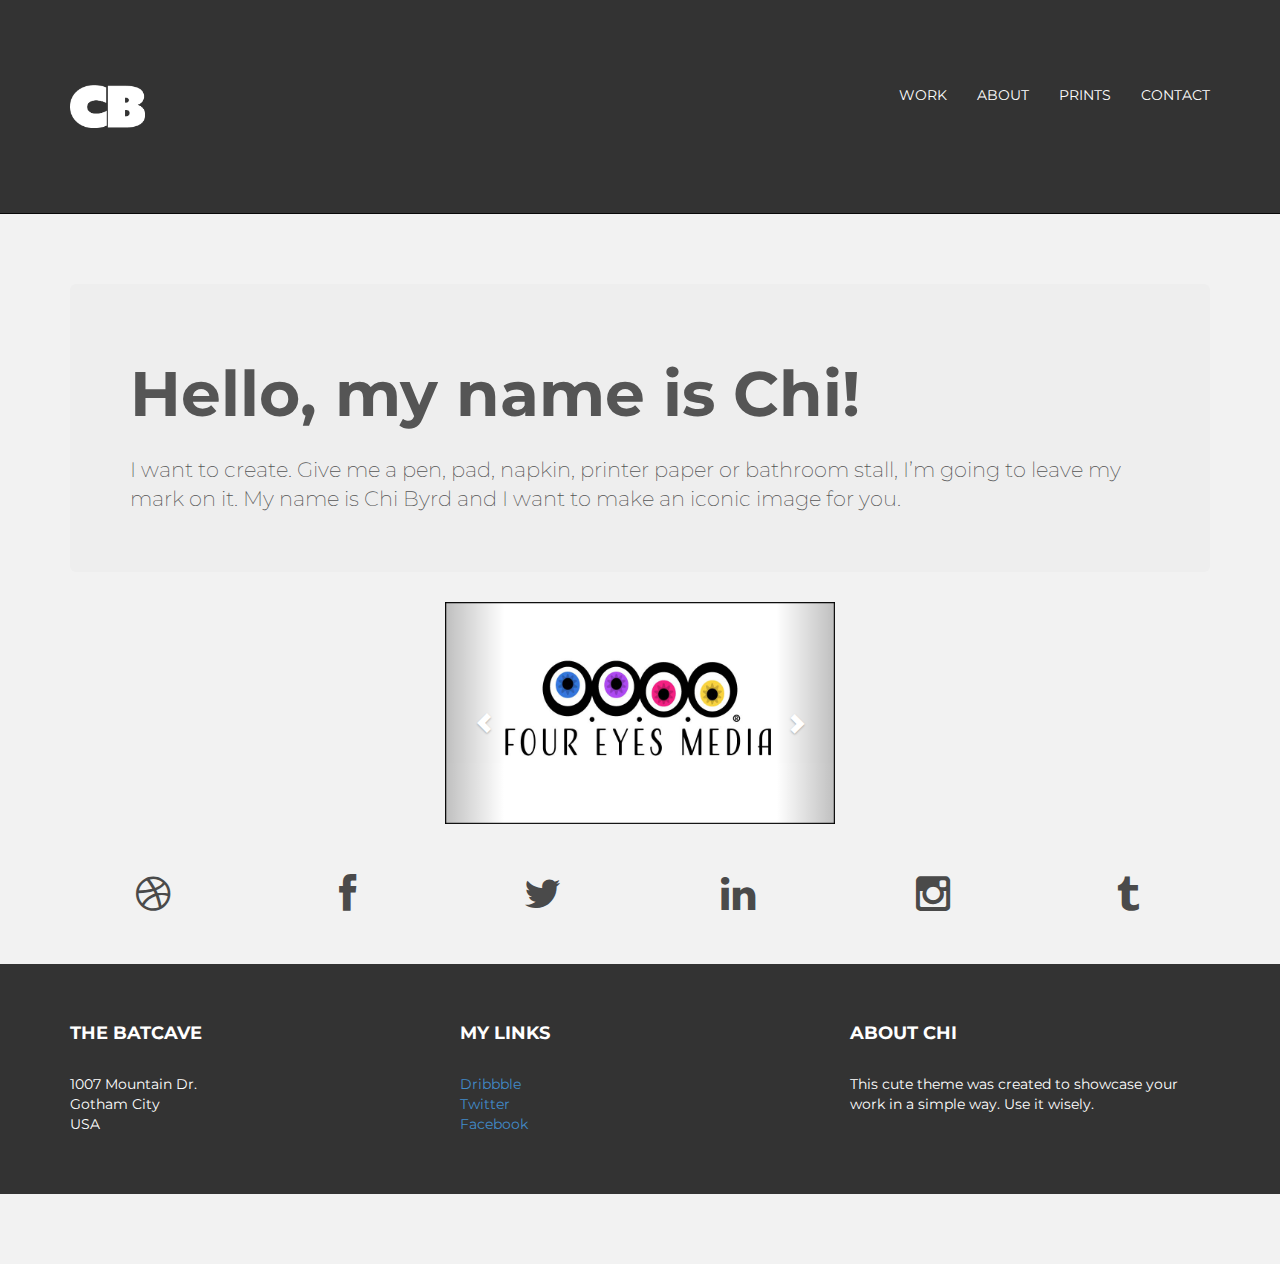
<file: index.html>
<!DOCTYPE html>
<html lang="en">

<head>
    <meta charset="utf-8">
    <meta http-equiv="X-UA-Compatible" content="IE=edge">
    <meta name="viewport" content="width=device-width, initial-scale=1.0">
    <meta name="description" content="">
    <meta name="author" content="">
    <link rel="shortcut icon" href="../../docs-assets/ico/favicon.png">

    <title>CHI BYRD - Byrd's Eye View </title>

    <!-- Bootstrap core CSS -->
    <link href="assets/css/bootstrap.css" rel="stylesheet">
    <link href="assets/css/font-awesome.min.css" rel="stylesheet">


    <!-- Custom styles for this template -->
    <link href="assets/css/style.css" rel="stylesheet">

    <script src="https://code.jquery.com/jquery-1.10.2.min.js"></script>
    <script src="assets/js/hover.zoom.js"></script>
    <script src="assets/js/hover.zoom.conf.js"></script>

    <!-- HTML5 shim and Respond.js IE8 support of HTML5 elements and media queries -->
    <!--[if lt IE 9]>
      <script src="https://oss.maxcdn.com/libs/html5shiv/3.7.0/html5shiv.js"></script>
      <script src="https://oss.maxcdn.com/libs/respond.js/1.3.0/respond.min.js"></script>
    <![endif]-->
</head>

<body>

    <!-- Static navbar -->
    <div class="navbar navbar-inverse navbar-static-top">
        <div class="container">
            <div class="navbar-header">
                <button type="button" class="navbar-toggle" data-toggle="collapse" data-target=".navbar-collapse">
            <span class="icon-bar"></span>
            <span class="icon-bar"></span>
            <span class="icon-bar"></span>
          </button>
                <a class="navbar-brand" href="index.html"><img alt="Brand" src="assets/img/LOGO01.png" WIDTH="75px"></a>
            </div>
            <div class="navbar-collapse collapse">
                <ul class="nav navbar-nav navbar-right">
                    <li><a href="work.html">Work</a></li>
                    <li><a href="about.html">About</a></li>
                    <li><a href="prints.html">Prints</a></li>
                    <li><a href="contact.html">Contact</a></li>
                </ul>
            </div>
            <!--/.nav-collapse -->
        </div>
    </div>

    <!-- +++++ Welcome Section +++++ -->
    <div id="ww">
        <div class="container">
            <div class="jumbotron">
                <h1>Hello, my name is Chi!</h1>
                <p>I want to create. Give me a pen, pad, napkin, printer paper or bathroom stall, I’m going to leave my mark on it. My name is Chi Byrd and I want to make an iconic image for you.</p>
            </div>

            <!-- /ww -->


            <!-- +++++ Projects Section +++++ -->
            <div class="row">
                <div class="col-sm-4 col-md-4 col-lg-4"></div>

                <div class="col-sm-4 col-md-4 col-lg-4 carousel-size" id="myCarousel" class="carousel slide" data-ride="carousel">

                    <!-- Indicators -->
                    <ol class="carousel-indicators">
                        <li data-target="#myCarousel" data-slide-to="0" class="active"></li>
                        <li data-target="#myCarousel" data-slide-to="1"></li>
                        <li data-target="#myCarousel" data-slide-to="2"></li>
                        <li data-target="#myCarousel" data-slide-to="3"></li>
                    </ol>

                    <!-- Wrapper for slides -->
                    <div class="carousel-inner" role="listbox">
                        <div class="item active">
                            <img src="assets/img/portfolio/port01.jpg" alt="...">
                        </div>

                        <div class="item">
                            <img src="assets/img/portfolio/port02.jpg" alt="...">
                        </div>

                        <div class="item">
                            <img src="assets/img/portfolio/port03.jpg" alt="...">
                        </div>

                        <div class="item">
                            <img src="assets/img/portfolio/port04.jpg" alt="...">
                        </div>
                    </div>

                    <!-- Left and right controls -->
                    <a class="left carousel-control" href="#myCarousel" role="button" data-slide="prev">
                        <span class="glyphicon glyphicon-chevron-left" aria-hidden="true"></span>
                        <span class="sr-only">Previous</span>
                    </a>
                    <a class="right carousel-control" href="#myCarousel" role="button" data-slide="next">
                        <span class="glyphicon glyphicon-chevron-right" aria-hidden="true"></span>
                        <span class="sr-only">Next</span>
                    </a>
                </div>
            </div>
        </div>
        <!-- /container -->

        <!-- social -->
        <div id="social">
            <div class="container">
                <div class="row centered">
                    <div class="col-lg-2">
                        <a href="https://dribbble.com/ByrdmanArt"><i class="fa fa-dribbble"></i></a>
                    </div>
                    <div class="col-lg-2">
                        <a href="https://www.facebook.com/chi.byrd.7"><i class="fa fa-facebook"></i></a>
                    </div>
                    <div class="col-lg-2">
                        <a href="https://twitter.com/ByrdmanLifts"><i class="fa fa-twitter"></i></a>
                    </div>
                    <div class="col-lg-2">
                        <a href="https://www.linkedin.com/in/chibyrd"><i class="fa fa-linkedin"></i></a>
                    </div>
                    <div class="col-lg-2">
                        <a href="https://www.instagram.com/byrdmaninsta/"><i class="fa fa-instagram"></i></a>
                    </div>
                    <div class="col-lg-2">
                        <a href="http://chibyrd.tumblr.com/"><i class="fa fa-tumblr"></i></a>
                    </div>

                </div>
                <! --/row -->
            </div>
            <! --/container -->
        </div>
        <! --/social -->

        <!-- +++++ Footer Section +++++ -->

        <div id="footer">
            <div class="container">
                <div class="row">
                    <div class="col-lg-4">
                        <h4>The Batcave</h4>
                        <p>
                            1007 Mountain Dr.<br/> Gotham City<br/> USA
                        </p>
                    </div>
                    <!-- /col-lg-4 -->

                    <div class="col-lg-4">
                        <h4>My Links</h4>
                        <p>
                            <a href="#">Dribbble</a><br/>
                            <a href="#">Twitter</a><br/>
                            <a href="#">Facebook</a>
                        </p>
                    </div>
                    <!-- /col-lg-4 -->

                    <div class="col-lg-4">
                        <h4>About Chi</h4>
                        <p>This cute theme was created to showcase your work in a simple way. Use it wisely.</p>
                    </div>
                    <!-- /col-lg-4 -->

                </div>

            </div>
        </div>


        <!-- Bootstrap core JavaScript
    ================================================== -->
        <!-- Placed at the end of the document so the pages load faster -->
        <script src="assets/js/bootstrap.min.js"></script>
</body>

</html>
</file>
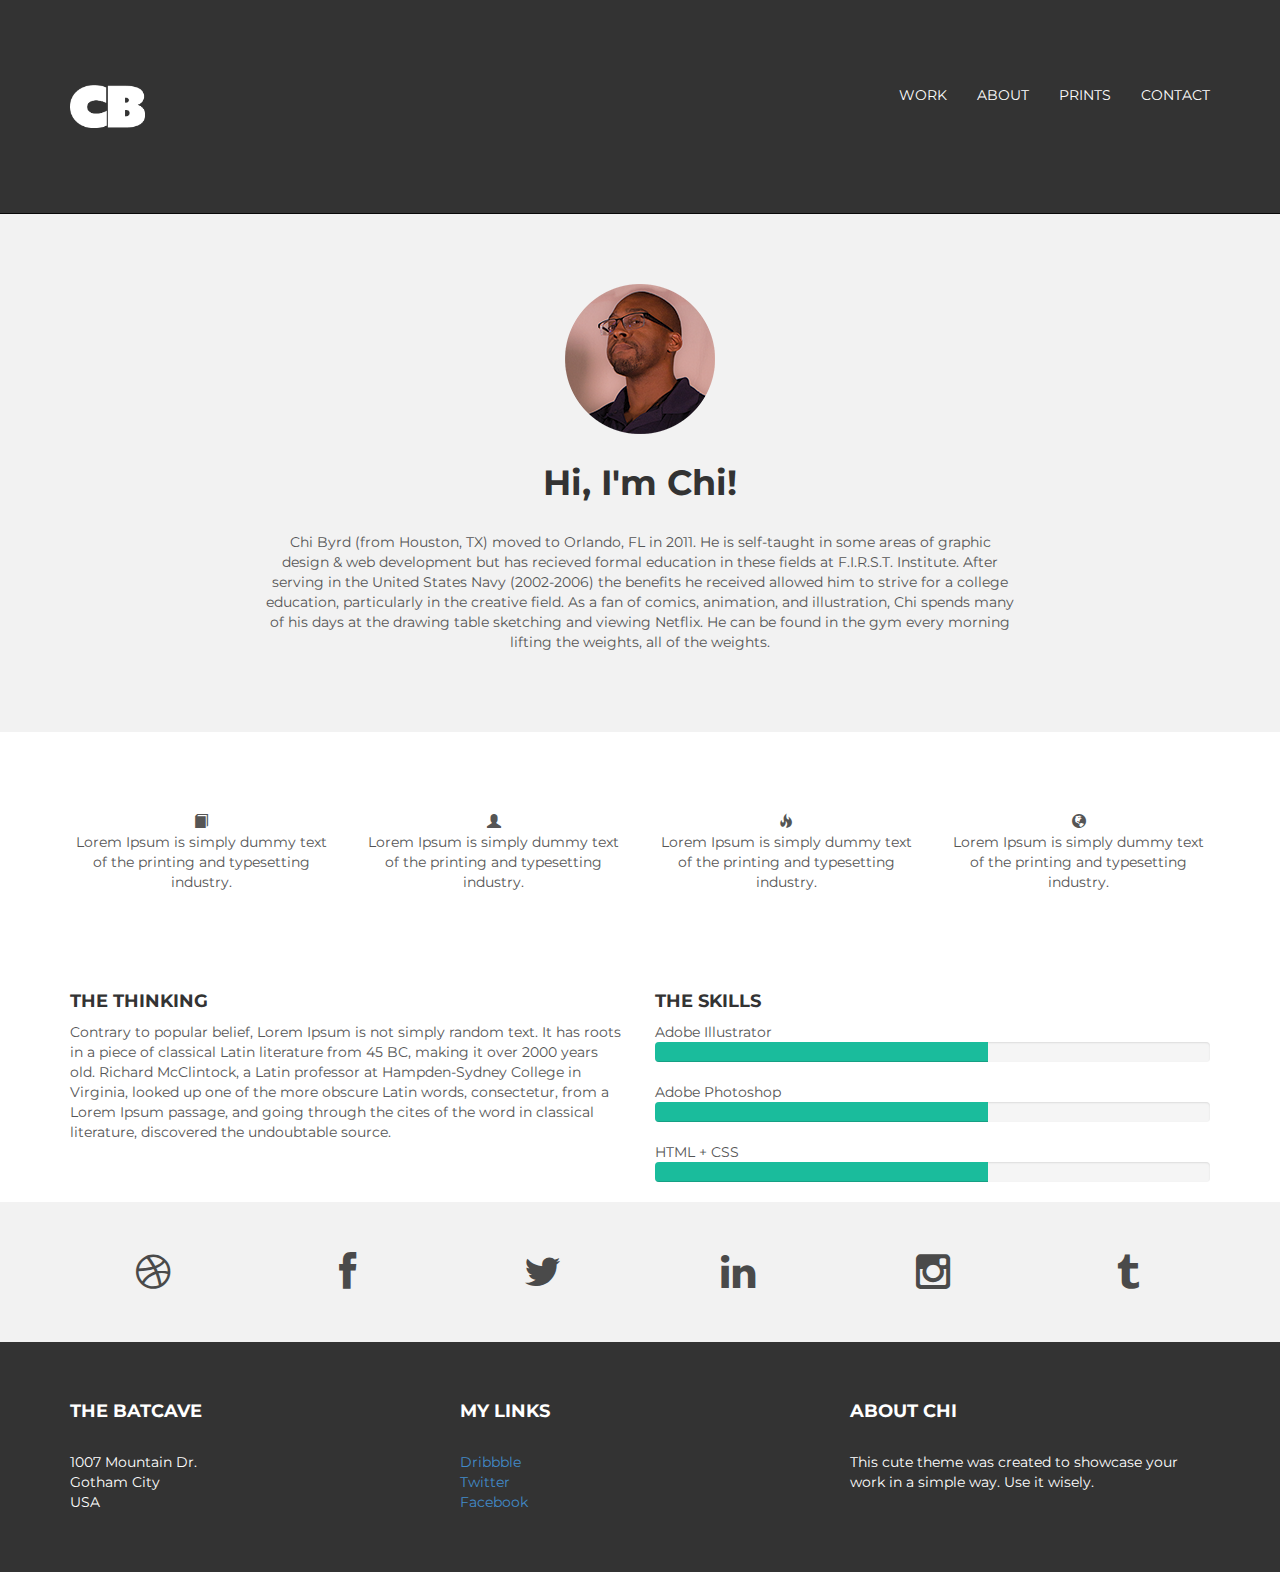
<file: about.html>
<!DOCTYPE html>
<html lang="en">
  <head>
    <meta charset="utf-8">
    <meta http-equiv="X-UA-Compatible" content="IE=edge">
    <meta name="viewport" content="width=device-width, initial-scale=1.0">
    <meta name="description" content="">
    <meta name="author" content="">
    <link rel="shortcut icon" href="../../docs-assets/ico/favicon.png">

    <title>CHI BYRD - Byrd's Eye View </title>

    <!-- Bootstrap core CSS -->
    <link href="assets/css/bootstrap.css" rel="stylesheet">
    <link href="assets/css/font-awesome.min.css" rel="stylesheet">


    <!-- Custom styles for this template -->
    <link href="assets/css/style.css" rel="stylesheet">

    <script src="https://code.jquery.com/jquery-1.10.2.min.js"></script>
    <script src="assets/js/hover.zoom.js"></script>
    <script src="assets/js/hover.zoom.conf.js"></script>
    <!-- HTML5 shim and Respond.js IE8 support of HTML5 elements and media queries -->
    <!--[if lt IE 9]>
      <script src="https://oss.maxcdn.com/libs/html5shiv/3.7.0/html5shiv.js"></script>
      <script src="https://oss.maxcdn.com/libs/respond.js/1.3.0/respond.min.js"></script>
    <![endif]-->
</head>

<body>

    <!-- Static navbar -->
    <div class="navbar navbar-inverse navbar-static-top">
        <div class="container">
            <div class="navbar-header">
                <button type="button" class="navbar-toggle" data-toggle="collapse" data-target=".navbar-collapse">
            <span class="icon-bar"></span>
            <span class="icon-bar"></span>
            <span class="icon-bar"></span>
          </button>
                <a class="navbar-brand" href="index.html"><img alt="Brand" src="assets/img/LOGO01.png" WIDTH="75px"></a>
            </div>
            <div class="navbar-collapse collapse">
                <ul class="nav navbar-nav navbar-right">
                    <li><a href="work.html">Work</a></li>
                    <li><a href="about.html">About</a></li>
                    <li><a href="prints.html">Prints</a></li>
                    <li><a href="contact.html">Contact</a></li>
                </ul>
            </div>
            <!--/.nav-collapse -->
        </div>
    </div>

    <!-- +++++ Welcome Section +++++ -->
    <div id="ww">
        <div class="container">
            <div class="row">
                <div class="col-lg-8 col-lg-offset-2 centered">
                    <img src="assets/img/bio.png" alt="Stanley">
                    <h1>Hi, I'm Chi!</h1>
                    <p>Chi Byrd (from Houston, TX) moved to Orlando, FL in 2011. He is self-taught in some areas of graphic design & web development but has recieved formal education in these fields at F.I.R.S.T. Institute. After serving in the United States Navy (2002-2006) the benefits he received allowed him to strive for a college education, particularly in the creative field. As a fan of comics, animation, and illustration, Chi spends many of his days at the drawing table sketching and viewing Netflix. He can be found in the gym every morning lifting the weights, all of the weights.</p>

                </div>
                <!-- /col-lg-8 -->
            </div>
            <!-- /row -->
        </div>
        <!-- /container -->
    </div>
    <!-- /ww -->


    <!-- +++++ Information Section +++++ -->

    <div class="container pt">
        <div class="row mt centered">
            <div class="col-lg-3">
                <span class="glyphicon glyphicon-book"></span>
                <p>Lorem Ipsum is simply dummy text of the printing and typesetting industry.</p>
            </div>

            <div class="col-lg-3">
                <span class="glyphicon glyphicon-user"></span>
                <p>Lorem Ipsum is simply dummy text of the printing and typesetting industry.</p>
            </div>

            <div class="col-lg-3">
                <span class="glyphicon glyphicon-fire"></span>
                <p>Lorem Ipsum is simply dummy text of the printing and typesetting industry.</p>
            </div>

            <div class="col-lg-3">
                <span class="glyphicon glyphicon-globe"></span>
                <p>Lorem Ipsum is simply dummy text of the printing and typesetting industry.</p>
            </div>
        </div>
        <!-- /row -->

        <div class="row mt">
            <div class="col-lg-6">
                <h4>THE THINKING</h4>
                <p>Contrary to popular belief, Lorem Ipsum is not simply random text. It has roots in a piece of classical Latin literature from 45 BC, making it over 2000 years old. Richard McClintock, a Latin professor at Hampden-Sydney College in Virginia, looked up one of the more obscure Latin words, consectetur, from a Lorem Ipsum passage, and going through the cites of the word in classical literature, discovered the undoubtable source.</p>
            </div>
            <!-- /colg-lg-6 -->

            <div class="col-lg-6">
                <h4>THE SKILLS</h4>
                Adobe Illustrator
                <div class="progress">
                    <div class="progress-bar progress-bar-theme" role="progressbar" aria-valuenow="60" aria-valuemin="0" aria-valuemax="100" style="width: 60%;">
                        <span class="sr-only">60% Complete</span>
                    </div>
                </div>

                Adobe Photoshop
                <div class="progress">
                    <div class="progress-bar progress-bar-theme" role="progressbar" aria-valuenow="80" aria-valuemin="0" aria-valuemax="100" style="width: 60%;">
                        <span class="sr-only">80% Complete</span>
                    </div>
                </div>


                HTML + CSS
                <div class="progress">
                    <div class="progress-bar progress-bar-theme" role="progressbar" aria-valuenow="95" aria-valuemin="0" aria-valuemax="100" style="width: 60%;">
                        <span class="sr-only">95% Complete</span>
                    </div>
                </div>

            </div>
            <!-- /col-lg-6 -->
        </div>
        <!-- /row -->
    </div>
    <!-- /container -->

    <!-- social -->
    <div id="social">
        <div class="container">
            <div class="row centered">
                <div class="col-lg-2">
                    <a href="https://dribbble.com/ByrdmanArt"><i class="fa fa-dribbble"></i></a>
                </div>
                <div class="col-lg-2">
                    <a href="https://www.facebook.com/chi.byrd.7"><i class="fa fa-facebook"></i></a>
                </div>
                <div class="col-lg-2">
                    <a href="https://twitter.com/ByrdmanLifts"><i class="fa fa-twitter"></i></a>
                </div>
                <div class="col-lg-2">
                    <a href="https://www.linkedin.com/in/chibyrd"><i class="fa fa-linkedin"></i></a>
                </div>
                <div class="col-lg-2">
                    <a href="https://www.instagram.com/byrdmaninsta/"><i class="fa fa-instagram"></i></a>
                </div>
                <div class="col-lg-2">
                    <a href="http://chibyrd.tumblr.com/"><i class="fa fa-tumblr"></i></a>
                </div>

            </div>
            <! --/row -->
        </div>
        <! --/container -->
    </div>


    <!-- social -->

    <!-- +++++ Footer Section +++++ -->

    <div id="footer">
        <div class="container">
            <div class="row">
                <div class="col-lg-4">
                    <h4>The Batcave</h4>
                    <p>
                        1007 Mountain Dr.<br/> Gotham City<br/> USA
                    </p>
                </div>
                <!-- /col-lg-4 -->

                <div class="col-lg-4">
                    <h4>My Links</h4>
                    <p>
                        <a href="#">Dribbble</a><br/>
                        <a href="#">Twitter</a><br/>
                        <a href="#">Facebook</a>
                    </p>
                </div>
                <!-- /col-lg-4 -->

                <div class="col-lg-4">
                    <h4>About Chi</h4>
                    <p>This cute theme was created to showcase your work in a simple way. Use it wisely.</p>
                </div>
                <!-- /col-lg-4 -->

            </div>

        </div>
    </div>

    <!-- Bootstrap core JavaScript
    ================================================== -->
    <!-- Placed at the end of the document so the pages load faster -->
    <script src="assets/js/bootstrap.min.js"></script>
</body>
</html>
</file>
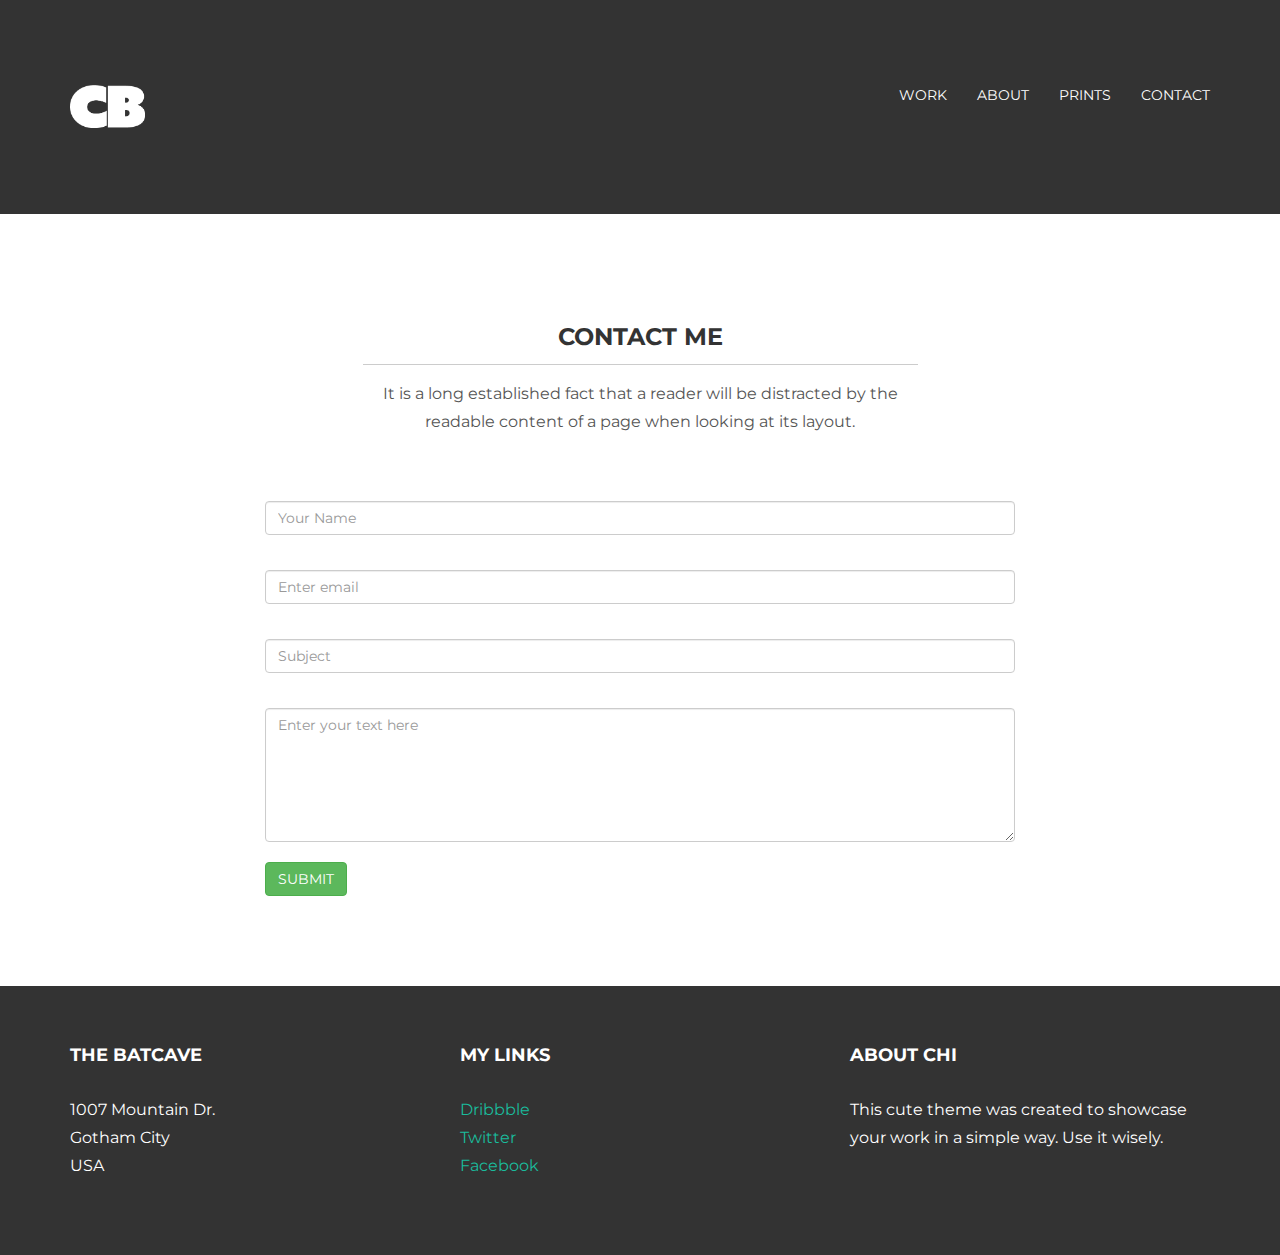
<file: contact.html>
<!DOCTYPE html>
<html lang="en">
  <head>
    <meta charset="utf-8">
    <meta http-equiv="X-UA-Compatible" content="IE=edge">
    <meta name="viewport" content="width=device-width, initial-scale=1.0">
    <meta name="description" content="">
    <meta name="author" content="">
    <link rel="shortcut icon" href="../../docs-assets/ico/favicon.png">

    <title>CHI BYRD - Byrd's Eye View </title>

    <!-- Bootstrap core CSS -->
    <link href="assets/css/bootstrap.css" rel="stylesheet">


    <!-- Custom styles for this template -->
    <link href="assets/css/main.css" rel="stylesheet">

    <script src="https://code.jquery.com/jquery-1.10.2.min.js"></script>
    <script src="assets/js/hover.zoom.js"></script>
    <script src="assets/js/hover.zoom.conf.js"></script>

    <!-- HTML5 shim and Respond.js IE8 support of HTML5 elements and media queries -->
    <!--[if lt IE 9]>
      <script src="https://oss.maxcdn.com/libs/html5shiv/3.7.0/html5shiv.js"></script>
      <script src="https://oss.maxcdn.com/libs/respond.js/1.3.0/respond.min.js"></script>
    <![endif]-->
</head>

<body>

    <!-- Static navbar -->
    <div class="navbar navbar-inverse navbar-static-top">
        <div class="container">
            <div class="navbar-header">
                <button type="button" class="navbar-toggle" data-toggle="collapse" data-target=".navbar-collapse">
            <span class="icon-bar"></span>
            <span class="icon-bar"></span>
            <span class="icon-bar"></span>
          </button>
                <a class="navbar-brand" href="index.html"><img alt="Brand" src="assets/img/LOGO01.png" WIDTH="75px"></a>
            </div>
            <div class="navbar-collapse collapse">
                <ul class="nav navbar-nav navbar-right">
                    <li><a href="work.html">Work</a></li>
                    <li><a href="about.html">About</a></li>
                    <li><a href="prints.html">Prints</a></li>
                    <li><a href="contact.html">Contact</a></li>
                </ul>
            </div>
            <!--/.nav-collapse -->
        </div>
    </div>


    <!-- +++++ Contact Section +++++ -->

    <div class="container pt">
        <div class="row mt">
            <div class="col-lg-6 col-lg-offset-3 centered">
                <h3>CONTACT ME</h3>
                <hr>
                <p>It is a long established fact that a reader will be distracted by the readable content of a page when looking at its layout.</p>
            </div>
        </div>
        <div class="row mt">
            <div class="col-lg-8 col-lg-offset-2">
                <form role="form">
                    <div class="form-group">
                        <input type="name" class="form-control" id="NameInputEmail1" placeholder="Your Name">
                        <br>
                    </div>
                    <div class="form-group">
                        <input type="email" class="form-control" id="exampleInputEmail1" placeholder="Enter email">
                        <br>
                    </div>
                    <div class="form-group">
                        <input type="email" class="form-control" id="subjectEmail1" placeholder="Subject">
                        <br>
                    </div>
                    <textarea class="form-control" rows="6" placeholder="Enter your text here"></textarea>
                    <br>
                    <button type="submit" class="btn btn-success">SUBMIT</button>
                </form>
            </div>
        </div>
        <!-- /row -->
    </div>
    <!-- /container -->


    <!-- +++++ Footer Section +++++ -->

    <div id="footer">
        <div class="container">
            <div class="row">
                <div class="col-lg-4">
                    <h4>The Batcave</h4>
                    <p>
                        1007 Mountain Dr.<br/> Gotham City<br/> USA
                    </p>
                </div>
                <!-- /col-lg-4 -->

                <div class="col-lg-4">
                    <h4>My Links</h4>
                    <p>
                        <a href="#">Dribbble</a><br/>
                        <a href="#">Twitter</a><br/>
                        <a href="#">Facebook</a>
                    </p>
                </div>
                <!-- /col-lg-4 -->

                <div class="col-lg-4">
                    <h4>About Chi</h4>
                    <p>This cute theme was created to showcase your work in a simple way. Use it wisely.</p>
                </div>
                <!-- /col-lg-4 -->

            </div>

        </div>
    </div>
    <!-- Bootstrap core JavaScript
    ================================================== -->
    <!-- Placed at the end of the document so the pages load faster -->
    <script src="assets/js/bootstrap.min.js"></script>
</body>
</html>
</file>
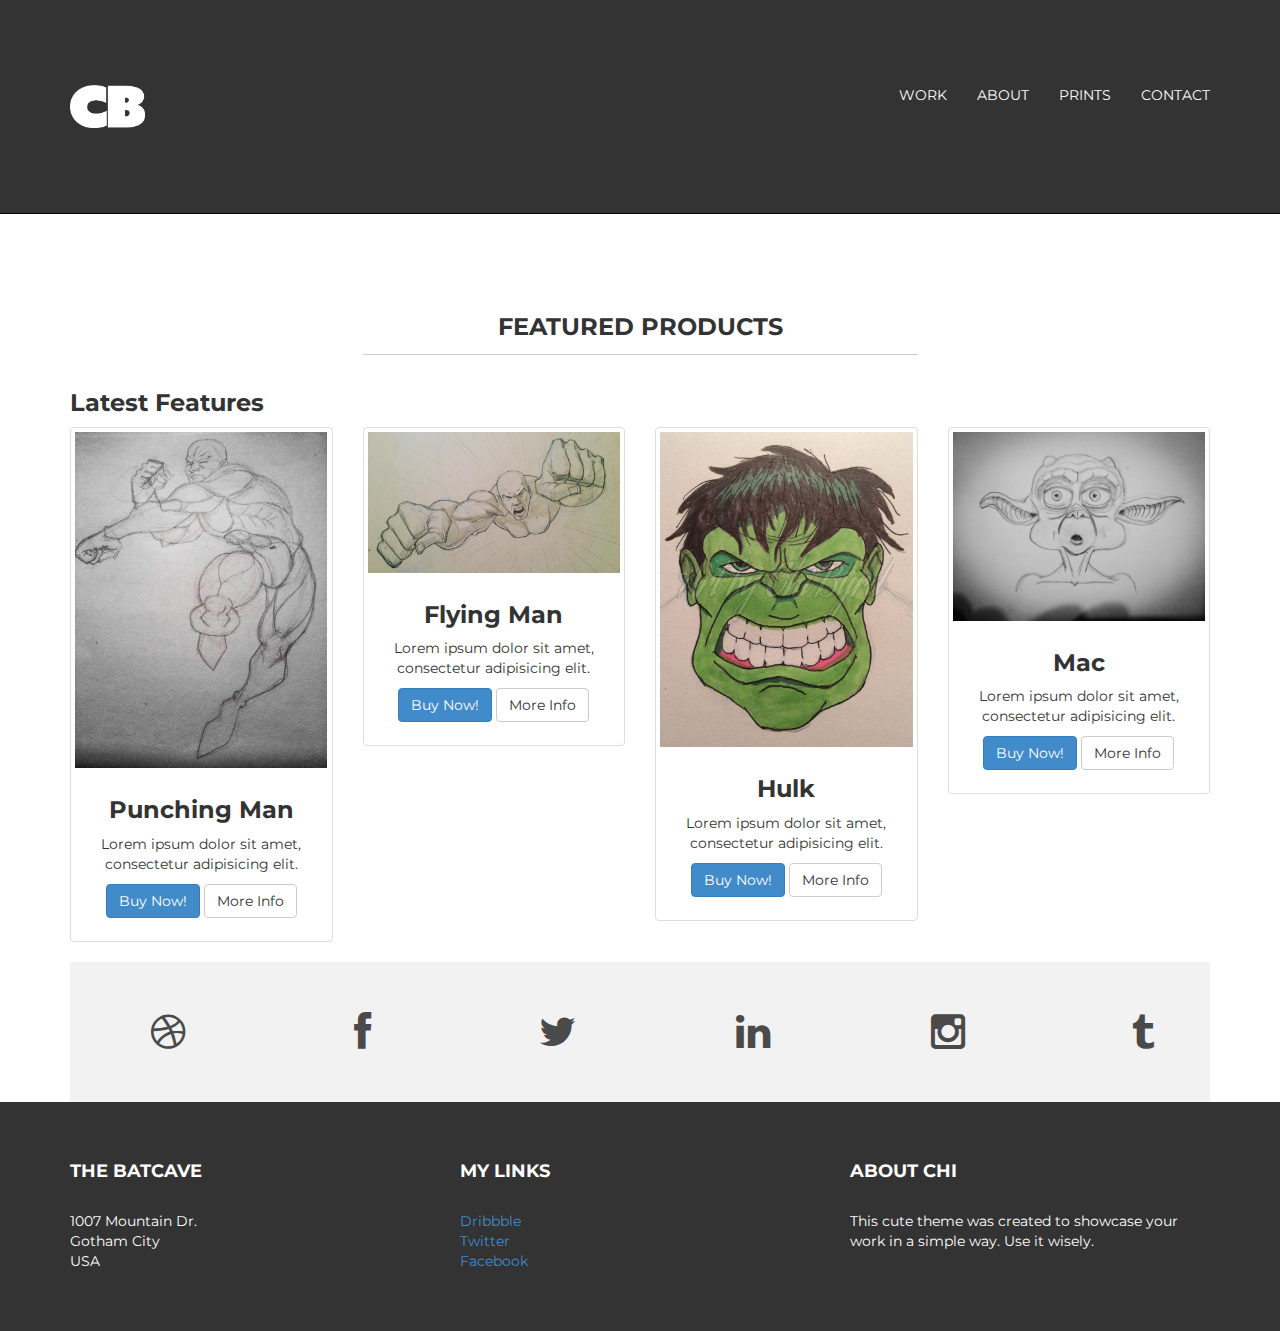
<file: prints.html>
<!DOCTYPE html>
<html lang="en">
  <head>
    <meta charset="utf-8">
    <meta http-equiv="X-UA-Compatible" content="IE=edge">
    <meta name="viewport" content="width=device-width, initial-scale=1.0">
    <meta name="description" content="">
    <meta name="author" content="">
    <link rel="shortcut icon" href="../../docs-assets/ico/favicon.png">

    <title>CHI BYRD - Byrd's Eye View </title>

    <!-- Bootstrap core CSS -->
    <link href="assets/css/bootstrap.css" rel="stylesheet">
    <link href="assets/css/font-awesome.min.css" rel="stylesheet">


    <!-- Custom styles for this template -->
    <link href="assets/css/style.css" rel="stylesheet">

    <script src="https://code.jquery.com/jquery-1.10.2.min.js"></script>
    <script src="assets/js/hover.zoom.js"></script>
    <script src="assets/js/hover.zoom.conf.js"></script>

    <!-- HTML5 shim and Respond.js IE8 support of HTML5 elements and media queries -->
    <!--[if lt IE 9]>
      <script src="https://oss.maxcdn.com/libs/html5shiv/3.7.0/html5shiv.js"></script>
      <script src="https://oss.maxcdn.com/libs/respond.js/1.3.0/respond.min.js"></script>
    <![endif]-->
</head>

<body>

    <!-- Static navbar -->
    <div class="navbar navbar-inverse navbar-static-top">
        <div class="container">
            <div class="navbar-header">
                <button type="button" class="navbar-toggle" data-toggle="collapse" data-target=".navbar-collapse">
            <span class="icon-bar"></span>
            <span class="icon-bar"></span>
            <span class="icon-bar"></span>
          </button>
                <a class="navbar-brand" href="index.html"><img alt="Brand" src="assets/img/LOGO01.png" WIDTH="75px"></a>
            </div>
            <div class="navbar-collapse collapse">
                <ul class="nav navbar-nav navbar-right">
                    <li><a href="work.html">Work</a></li>
                    <li><a href="about.html">About</a></li>
                    <li><a href="prints.html">Prints</a></li>
                    <li><a href="contact.html">Contact</a></li>
                </ul>
            </div>
            <!--/.nav-collapse -->
        </div>
    </div>

    <!-- Title -->

    <div class="container pt">
        <div class="row mt">
            <div class="col-lg-6 col-lg-offset-3 centered">
                <h3>FEATURED PRODUCTS</h3>
                <hr>
            </div>
        </div>
        <div class="row">
            <div class="col-lg-12">
                <h3>Latest Features</h3>
            </div>
        </div>
        <!-- /.row -->

        <!-- Page Features -->
        <div class="row text-center">

            <div class="col-md-3 col-sm-6 hero-feature">
                <div class="thumbnail">
                    <img src="assets/img/prints/Punch01.jpg" alt="">
                    <div class="caption">
                        <h3>Punching Man</h3>
                        <p>Lorem ipsum dolor sit amet, consectetur adipisicing elit.</p>
                        <p>
                            <a href="#" class="btn btn-primary">Buy Now!</a> <a href="#" class="btn btn-default">More Info</a>
                        </p>
                    </div>
                </div>
            </div>

            <div class="col-md-3 col-sm-6 hero-feature">
                <div class="thumbnail">
                    <img src="assets/img/prints/Flying01.jpg" alt="">
                    <div class="caption">
                        <h3>Flying Man</h3>
                        <p>Lorem ipsum dolor sit amet, consectetur adipisicing elit.</p>
                        <p>
                            <a href="#" class="btn btn-primary">Buy Now!</a> <a href="#" class="btn btn-default">More Info</a>
                        </p>
                    </div>
                </div>
            </div>

            <div class="col-md-3 col-sm-6 hero-feature">
                <div class="thumbnail">
                    <img src="assets/img/prints/hulk01.jpg" alt="">
                    <div class="caption">
                        <h3>Hulk</h3>
                        <p>Lorem ipsum dolor sit amet, consectetur adipisicing elit.</p>
                        <p>
                            <a href="#" class="btn btn-primary">Buy Now!</a> <a href="#" class="btn btn-default">More Info</a>
                        </p>
                    </div>
                </div>
            </div>

            <div class="col-md-3 col-sm-6 hero-feature">
                <div class="thumbnail">
                    <img src="assets/img/prints/Mac01.jpg" alt="">
                    <div class="caption">
                        <h3>Mac</h3>
                        <p>Lorem ipsum dolor sit amet, consectetur adipisicing elit.</p>
                        <p>
                            <a href="#" class="btn btn-primary">Buy Now!</a> <a href="#" class="btn btn-default">More Info</a>
                        </p>
                    </div>
                </div>
            </div>

        </div>
        <!-- /row -->

        <!-- social -->
        <div id="social">
            <div class="container">
                <div class="row centered">
                    <div class="col-lg-2">
                        <a href="https://dribbble.com/ByrdmanArt"><i class="fa fa-dribbble"></i></a>
                    </div>
                    <div class="col-lg-2">
                        <a href="https://www.facebook.com/chi.byrd.7"><i class="fa fa-facebook"></i></a>
                    </div>
                    <div class="col-lg-2">
                        <a href="https://twitter.com/ByrdmanLifts"><i class="fa fa-twitter"></i></a>
                    </div>
                    <div class="col-lg-2">
                        <a href="https://www.linkedin.com/in/chibyrd"><i class="fa fa-linkedin"></i></a>
                    </div>
                    <div class="col-lg-2">
                        <a href="https://www.instagram.com/byrdmaninsta/"><i class="fa fa-instagram"></i></a>
                    </div>
                    <div class="col-lg-2">
                        <a href="http://chibyrd.tumblr.com/"><i class="fa fa-tumblr"></i></a>
                    </div>

                </div>
                <! --/row -->
            </div>
            <! --/container -->
        </div>
    </div>
    <! --/social -->

    <!-- +++++ Footer Section +++++ -->

    <div id="footer">
        <div class="container">
            <div class="row">
                <div class="col-lg-4">
                    <h4>The Batcave</h4>
                    <p>
                        1007 Mountain Dr.<br/> Gotham City<br/> USA
                    </p>
                </div>
                <!-- /col-lg-4 -->

                <div class="col-lg-4">
                    <h4>My Links</h4>
                    <p>
                        <a href="#">Dribbble</a><br/>
                        <a href="#">Twitter</a><br/>
                        <a href="#">Facebook</a>
                    </p>
                </div>
                <!-- /col-lg-4 -->

                <div class="col-lg-4">
                    <h4>About Chi</h4>
                    <p>This cute theme was created to showcase your work in a simple way. Use it wisely.</p>
                </div>
                <!-- /col-lg-4 -->

            </div>

        </div>
    </div>


    <!-- Bootstrap core JavaScript
    ================================================== -->
    <!-- Placed at the end of the document so the pages load faster -->
    <script src="assets/js/bootstrap.min.js"></script>
</body>
</html>
</file>
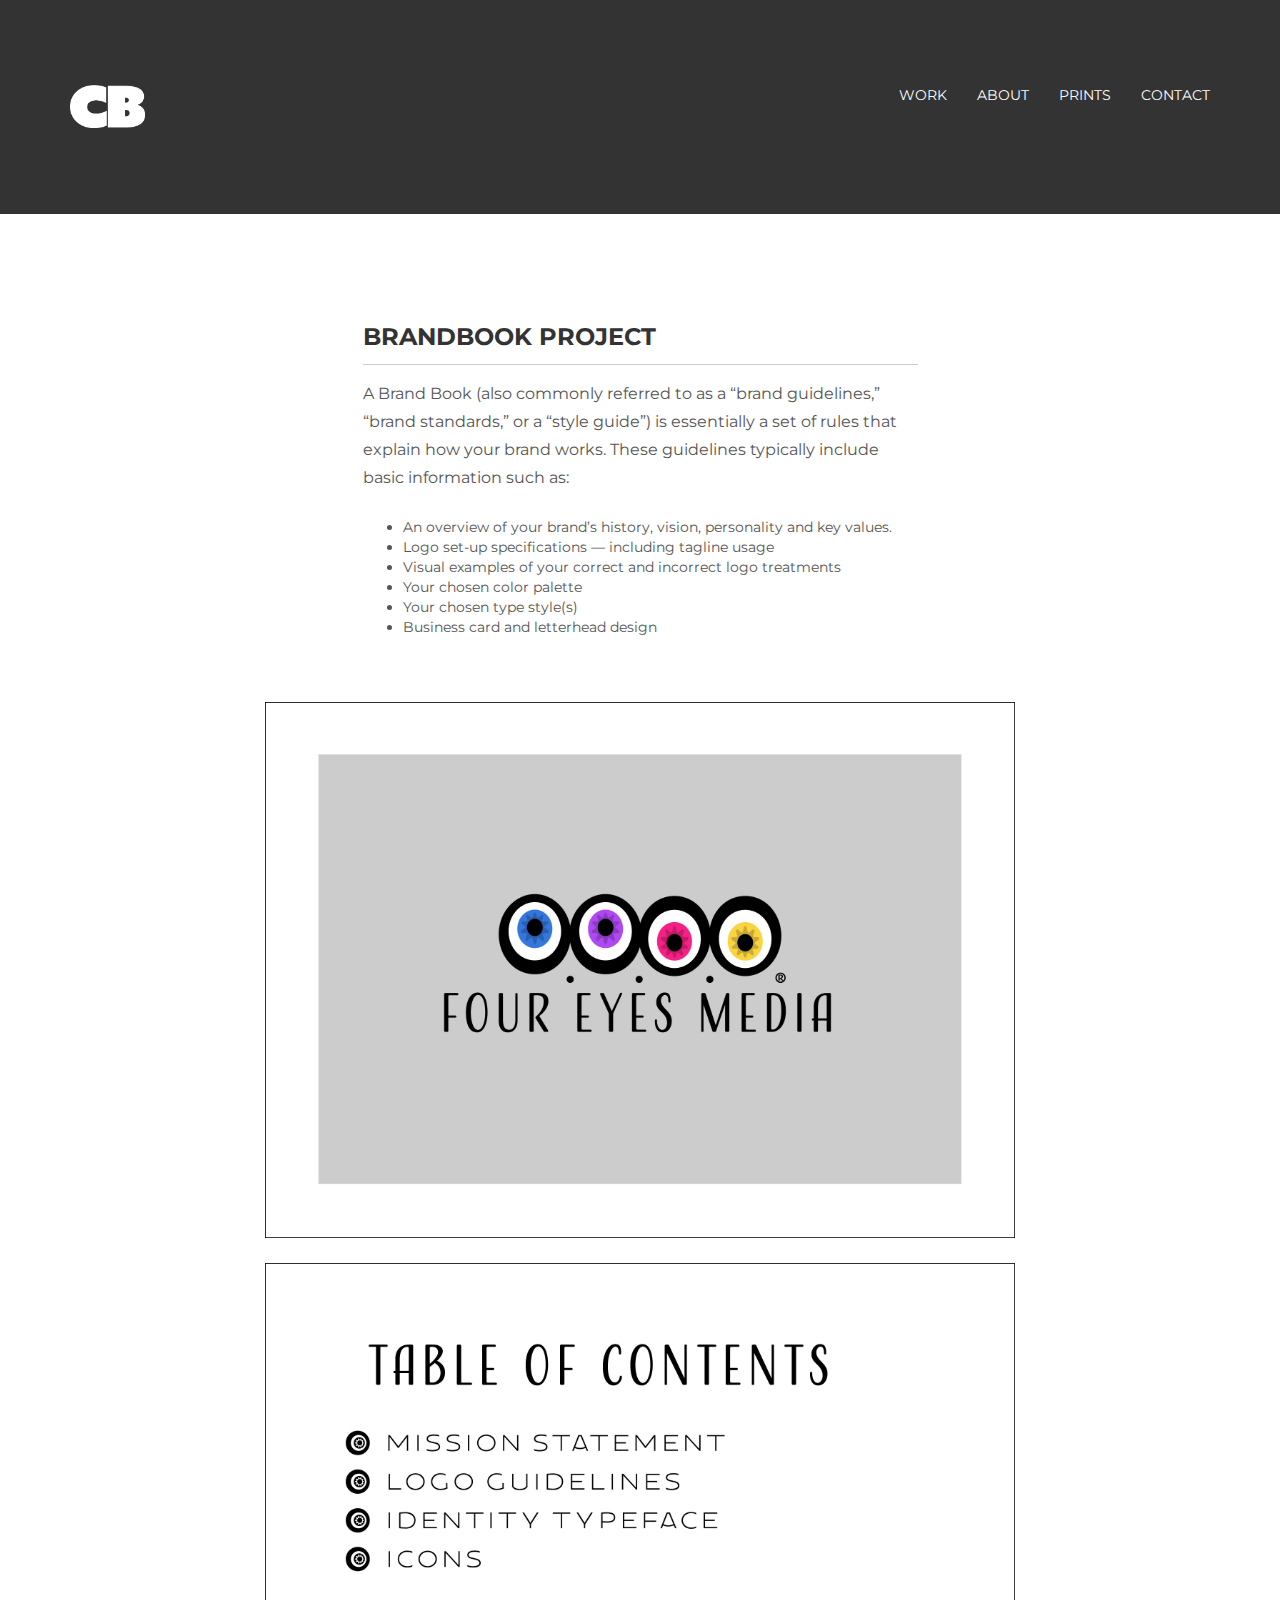
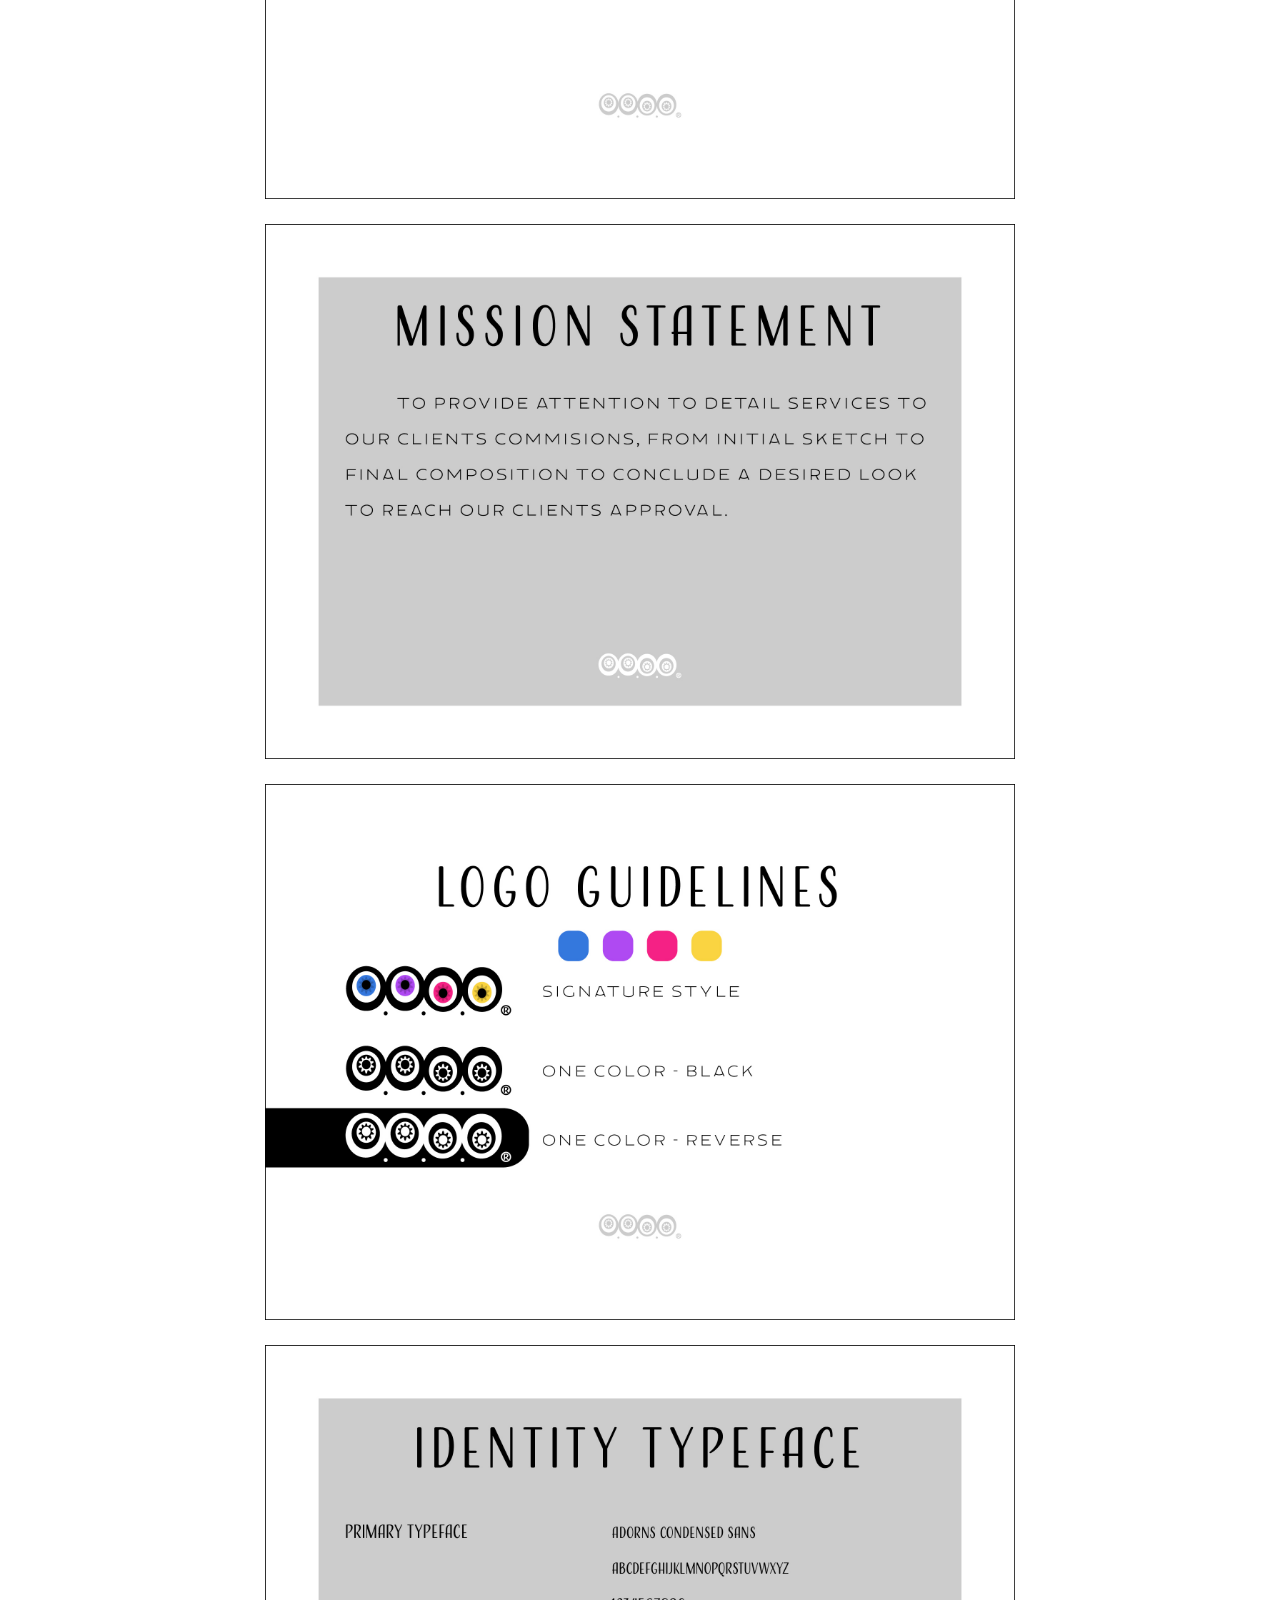
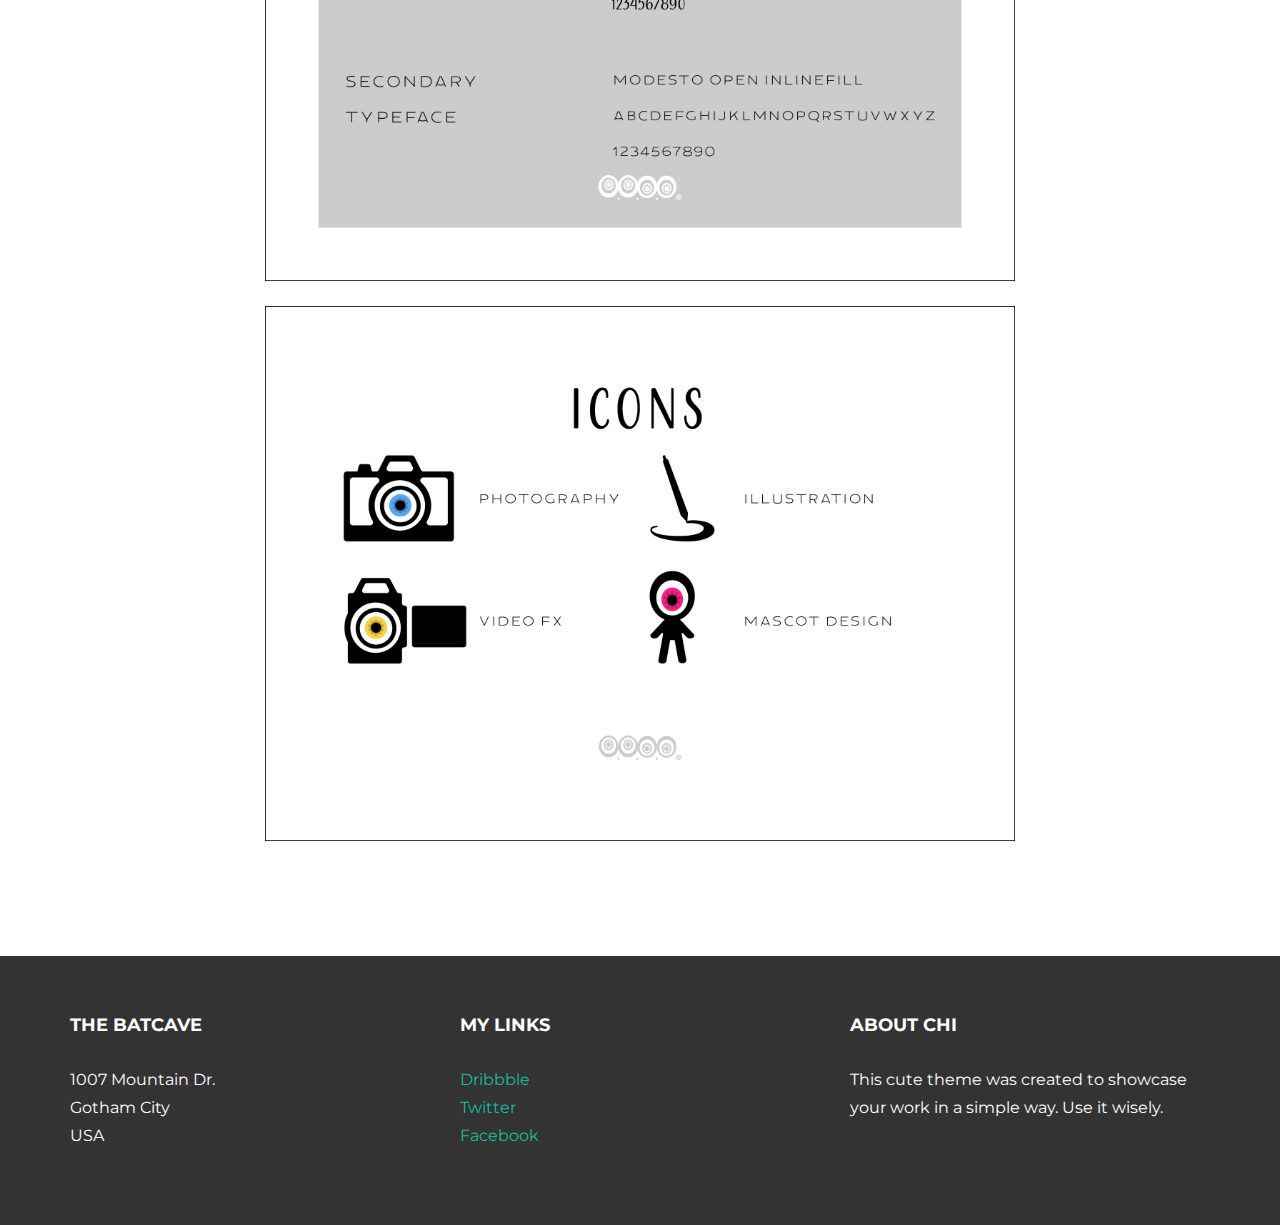
<file: work01.html>
<!DOCTYPE html>
<html lang="en">
  <head>
    <meta charset="utf-8">
    <meta http-equiv="X-UA-Compatible" content="IE=edge">
    <meta name="viewport" content="width=device-width, initial-scale=1.0">
    <meta name="description" content="">
    <meta name="author" content="">
    <link rel="shortcut icon" href="../../docs-assets/ico/favicon.png">

    <title>CHI BYRD - Byrd's Eye View </title>

    <!-- Bootstrap core CSS -->
    <link href="assets/css/bootstrap.css" rel="stylesheet">


    <!-- Custom styles for this template -->
    <link href="assets/css/main.css" rel="stylesheet">

    <script src="https://code.jquery.com/jquery-1.10.2.min.js"></script>
    <script src="assets/js/hover.zoom.js"></script>
    <script src="assets/js/hover.zoom.conf.js"></script>

    <!-- HTML5 shim and Respond.js IE8 support of HTML5 elements and media queries -->
    <!--[if lt IE 9]>
      <script src="https://oss.maxcdn.com/libs/html5shiv/3.7.0/html5shiv.js"></script>
      <script src="https://oss.maxcdn.com/libs/respond.js/1.3.0/respond.min.js"></script>
    <![endif]-->
</head>

<body>

    <!-- Static navbar -->
    <div class="navbar navbar-inverse navbar-static-top">
        <div class="container">
            <div class="navbar-header">
                <button type="button" class="navbar-toggle" data-toggle="collapse" data-target=".navbar-collapse">
            <span class="icon-bar"></span>
            <span class="icon-bar"></span>
            <span class="icon-bar"></span>
          </button>
                <a class="navbar-brand" href="index.html"><img alt="Brand" src="assets/img/LOGO01.png" WIDTH="75px"></a>
            </div>
            <div class="navbar-collapse collapse">
                <ul class="nav navbar-nav navbar-right">
                    <li><a href="work.html">Work</a></li>
                    <li><a href="about.html">About</a></li>
                    <li><a href="prints.html">Prints</a></li>
                    <li><a href="contact.html">Contact</a></li>
                </ul>
            </div>
            <!--/.nav-collapse -->
        </div>
    </div>


    <!-- +++++ Projects Section +++++ -->

    <div class="container pt">
        <div class="row mt">
            <div class="col-lg-6 col-lg-offset-3 left">
                <h3>BRANDBOOK PROJECT</h3>
                <hr>
                <p>A Brand Book (also commonly referred to as a “brand guidelines,” “brand standards,” or a “style guide”) is essentially a set of rules that explain how your brand works. These guidelines typically include basic information such as:</br>

                    <ul>
                        <li>An overview of your brand’s history, vision, personality and key values.</li>
                        <li>Logo set-up specifications — including tagline usage</li>
                        <li>Visual examples of your correct and incorrect logo treatments</li>
                        <li>Your chosen color palette</li>
                        <li>Your chosen type style(s)</li>
                        <li>Business card and letterhead design</li>
                </p>
                </ul>
            </div>
        </div>
        <div class="row mt centered">
            <div class="col-lg-8 col-lg-offset-2">
                <p><img class="img-responsive" src="assets/img/portfolio/brandbook01.jpg" alt=""></p>
                <p><img class="img-responsive" src="assets/img/portfolio/brandbook02.jpg" alt=""></p>
                <p><img class="img-responsive" src="assets/img/portfolio/brandbook03.jpg" alt=""></p>
                <p><img class="img-responsive" src="assets/img/portfolio/brandbook04.jpg" alt=""></p>
                <p><img class="img-responsive" src="assets/img/portfolio/brandbook05.jpg" alt=""></p>
                <p><img class="img-responsive" src="assets/img/portfolio/brandbook06.jpg" alt=""></p>
                <!-- <p><bt>Client: <a href="#">BlackTie.co</a></bt> - <bt>Type: <a href="#">Illustration</a></bt> - <bt>Date: <a href="#">January 2014</a></bt></p> -->
            </div>
        </div>
        <!-- /row -->
    </div>
    <!-- /container -->


    <!-- +++++ Footer Section +++++ -->

    <div id="footer">
        <div class="container">
            <div class="row">
                <div class="col-lg-4">
                    <h4>The Batcave</h4>
                    <p>
                        1007 Mountain Dr.<br/> Gotham City<br/> USA
                    </p>
                </div>
                <!-- /col-lg-4 -->

                <div class="col-lg-4">
                    <h4>My Links</h4>
                    <p>
                        <a href="#">Dribbble</a><br/>
                        <a href="#">Twitter</a><br/>
                        <a href="#">Facebook</a>
                    </p>
                </div>
                <!-- /col-lg-4 -->

                <div class="col-lg-4">
                    <h4>About Chi</h4>
                    <p>This cute theme was created to showcase your work in a simple way. Use it wisely.</p>
                </div>
                <!-- /col-lg-4 -->

            </div>

        </div>
    </div>


    <!-- Bootstrap core JavaScript
    ================================================== -->
    <!-- Placed at the end of the document so the pages load faster -->
    <script src="assets/js/bootstrap.min.js"></script>
</body>
</html>
</file>
<file: assets/css/style.css>
/*
 * Author: Carlos Alvarez
 * URL: http://Alvarez.is
 *
 * Project Name: NYC Design
 * Version: 1.0
 * Date: 04-20-2014
 * URL: 
 */


/* ==========================================================================
   Base Styles, Bootstrap Modifications & Fonts Import
   ========================================================================== */

@import url(http://fonts.googleapis.com/css?family=Montserrat:400,700);


::-moz-selection {
    background: #f2c2c9;
    color: #a4003a;
    text-shadow: none;
}

::selection {
    background: #16a085;
    color: #a4003a;
    text-shadow: none;
}

/*
 * A better looking default horizontal rule
 */

 hr {
    display: block;
    height: 1px;
    border: 0;
    border-top: 1px solid #ccc;
    margin: 1em 0;
    padding: 0;
}



.centered {
	text-align: center
}

.carousel-size {


padding: 0px;
    
}

.mt {
	margin-top: 80px;
}

.mb {
	margin-bottom: 80px;
}

/* ==========================================================================
   General styles
   ========================================================================== */


body {
  	background-color: #ffffff;
  	font-family: 'Montserrat', sans-serif;
    font-weight: 400;
    font-size: 14px;
    color: #555;

    
}

h1, h2, h3, h4, h5, h6 {
	font-family: 'Montserrat', sans-serif;
    font-weight: 700;
    color: #333;
}

h1 {
	font-size: 35px;
	margin-top: 30px;
	margin-bottom: 30px;
}

/*-- navigation bar */

.navbar {
	background-color: #333333;
    text-transform: uppercase;
	margin-bottom: 0px;
}

.navbar-inverse {
	padding-bottom: 70px;
	padding-top: 70px;
}

.navbar-inverse .navbar-nav > li > a {
	color: white;
}

.navbar-inverse .navbar-nav > li > a:hover {
	color: #222222;
}

.navbar-brand {
	font-weight: 700;
	font-size: 20px;
	letter-spacing: 2px;
}

.navbar-inverse .navbar-brand {
	color: white;
}

.navbar-inverse .navbar-toggle {
	border-color: transparent;
}

.progress-bar-theme {
  background-color: #1abc9c;
}

/* ==========================================================================
   Wrap Sections
   ========================================================================== */

#headerwrap {
	background: url(../img/Akihabara01.jpg) no-repeat center top;
	margin-top: -70px;
	padding-top: 250px;
	text-align:center;
	background-attachment: relative;
	background-position: center center;
	min-height: 650px;
	width: 100%;
	
    -webkit-background-size: 100%;
    -moz-background-size: 100%;
    -o-background-size: 100%;
    background-size: 100%;

    -webkit-background-size: cover;
    -moz-background-size: cover;
    -o-background-size: cover;
    background-size: cover;
}

#headerwrap h1 {
	color:#ffffff;
	padding-top: 10px;
	padding-bottom: 20px;
	letter-spacing: 4px;
	font-size: 80px;
	font-weight: bold;
}

#headerwrap h4 {
	font-weight: 400;
	color: #ffffff
}

#social {
	padding-top: 50px;
	padding-bottom: 50px;
	background-color: #f2f2f2;
}

#social i {
	font-size: 40px;
	color: #4a4a4a
}

#social i:hover {
	color: #1abc9c
}

/* +++++ WRAP SECTIONS +++++ */

#ww {
	padding-top: 70px;
	padding-bottom: 70px;
	background-color: #f2f2f2;
}


#footer {
	background-color: #333333;
	padding-top: 50px;
	padding-bottom: 50px; 
}

#footer p {
	color: white;
}

#footer h4 {
	color: white;
	text-transform: uppercase;
	padding-bottom: 20px;
}



/* Gallery */
.gallery {
	margin-top: 30px;
}

.gallery img:hover {
	opacity: 0.4;
}

<*--social icons -->

#social {
	padding-top: 50px;
	padding-bottom: 50px;
	background-color: #f2f2f2;
}

#social i {
	font-size: 40px;
	color: #4a4a4a
}

#social i:hover {
	color: deepskyblue;
}

/* +++++ WRAP SECTIONS +++++ */

#ww {
	padding-top: 70px;
	padding-bottom: 70px;
	background-color: #f2f2f2;
}


#footer {
	background-color: #333333;
	padding-top: 50px;
	padding-bottom: 50px; 
}

#footer p {
	color: white;
}

#footer h4 {
	color: white;
	text-transform: uppercase;
	padding-bottom: 20px;
}
</file>
<file: assets/css/main.css>
/*
 * Author: Carlos Alvarez
 * URL: http://alvarez.is
 *
 * Project Name: STANLEY - Free Bootstrap 3 Theme
 * Version: 1.0
 * URL: http://blacktie.co
 */

@import url(http://fonts.googleapis.com/css?family=Montserrat:400,700);

body {
  	background-color: #ffffff;
  	font-family: 'Montserrat', sans-serif;
    font-weight: 400;
    font-size: 14px;
    color: #555;

    -webkit-font-smoothing: antialiased;
    -webkit-overflow-scrolling: touch;
}

/* Titles */
h1, h2, h3, h4, h5, h6 {
	font-family: 'Montserrat', sans-serif;
    font-weight: 700;
    color: #333;
}

h1 {
	font-size: 35px;
	margin-top: 30px;
	margin-bottom: 30px;
}



/* Paragraph & Typographic */
p {
    line-height: 28px;
    margin-bottom: 25px;
    font-size: 16px;
}

.centered {
    text-align: center;
}

/* Links */
a {
    color: #1abc9c;
    word-wrap: break-word;

    -webkit-transition: color 0.1s ease-in, background 0.1s ease-in;
    -moz-transition: color 0.1s ease-in, background 0.1s ease-in;
    -ms-transition: color 0.1s ease-in, background 0.1s ease-in;
    -o-transition: color 0.1s ease-in, background 0.1s ease-in;
    transition: color 0.1s ease-in, background 0.1s ease-in;
}

a:hover,
a:focus {
    color: #7b7b7b;
    text-decoration: none;
    outline: 0;
}

a:before,
a:after {
    -webkit-transition: color 0.1s ease-in, background 0.1s ease-in;
    -moz-transition: color 0.1s ease-in, background 0.1s ease-in;
    -ms-transition: color 0.1s ease-in, background 0.1s ease-in;
    -o-transition: color 0.1s ease-in, background 0.1s ease-in;
    transition: color 0.1s ease-in, background 0.1s ease-in;
}

 hr {
    display: block;
    height: 1px;
    border: 0;
    border-top: 1px solid #ccc;
    margin: 1em 0;
    padding: 0;
}


.navbar {
	text-transform: uppercase;
	margin-bottom: 0px;
}

.navbar-inverse {
	padding-bottom: 70px;
	padding-top: 70px;
}

.navbar-inverse {
	background-color: #333333;
	border-color: #333333;
}

.navbar-inverse .navbar-nav > li > a {
	color: white;
}

.navbar-inverse .navbar-nav > li > a:hover {
	color: #222222;
}

.navbar-brand {
	font-weight: 700;
	font-size: 20px;
	letter-spacing: 2px;
}

.navbar-inverse .navbar-brand {
	color: white;
}

.navbar-inverse .navbar-toggle {
	border-color: transparent;
}

.progress-bar-theme {
  background-color: #1abc9c;
}


/* Helpers */

.mt {
	margin-top: 40px;
	margin-bottom: 40px;
}

.pt {
	padding-top: 50px;
	padding-bottom: 50px;
}


/* +++++ WRAP SECTIONS +++++ */

#ww {
	padding-top: 70px;
	padding-bottom: 70px;
	background-color: #f2f2f2;
}


#footer {
	background-color: #333333;
	padding-top: 50px;
	padding-bottom: 50px; 
}

#footer p {
	color: white;
}

#footer h4 {
	color: white;
	text-transform: uppercase;
	padding-bottom: 20px;
}


/* +++++ Color Wraps / Blog Page +++++ */

#grey {
	padding-top: 60px;
	padding-bottom: 60px;
	background-color: #f2f2f2;
}

#white {
	padding-top: 60px;
	padding-bottom: 60px;
	background-color: #ffffff;
}



/* Blog Date*/
bd {
	font-size: 12px;
	text-transform: uppercase;
	color: #d2d2d2;
	font-weight: 700;
}

/* Blog Author*/
ba {
	font-size: 12px;
	text-transform: uppercase;
}

/* Blog Quote */
.bq {
	font-size: 22px;
	padding-top: 30px;
}

/* Blog Tags */
bt {
	font-size: 12px;
}

/* ================== PORTFOLIO IMAGES HOVER EFFECT ================== */
/* Effects also are controled by hover.zoom.js */
.zoom { 
    display:block; 
    position:relative; 
    overflow:hidden; 
    background:transparent url(../img/loader.gif) no-repeat center;
}


    .zoomOverlay {
        position:absolute;
        top:0; left:0;
        bottom:0; right:0;
        display:none;
        background-image:url(../img/zoom.png);
        background-repeat:no-repeat;
        background-position:center;
    }

.zoom2 {
	opacity: 1;
}

.zoom2:hover {
	opacity: 0.5;
}

/* glyphicon Configuration */

.glyphicon {
	font-size: 40px;
	color: #1abc9c;
}

<*--social icons -->

#social {
	padding-top: 50px;
	padding-bottom: 50px;
	background-color: #f2f2f2;
}

#social i {
	font-size: 40px;
	color: #4a4a4a
}

#social i:hover {
	color: #1abc9c
}
</file>
